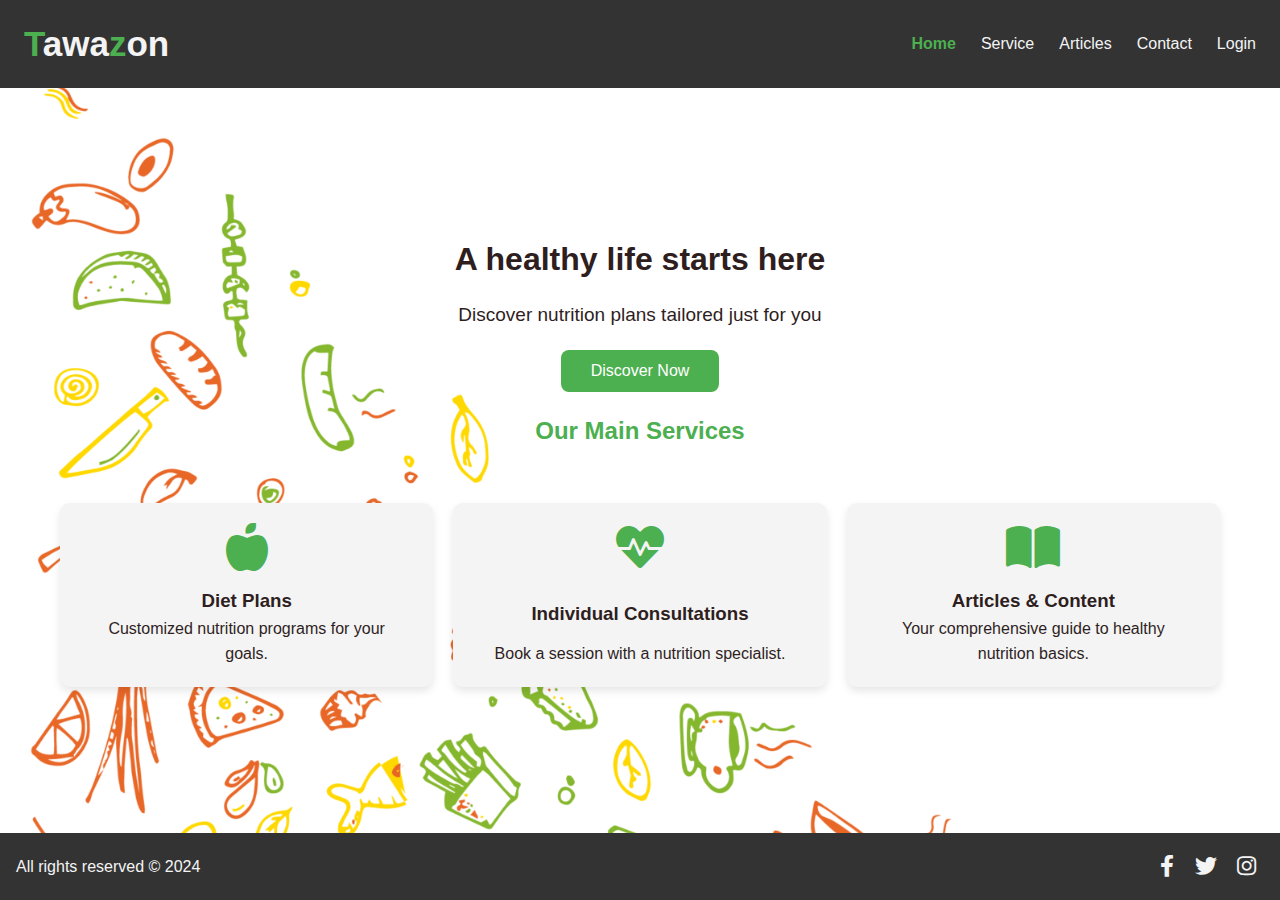
<file: index.html>
<!DOCTYPE html>
<html lang="en">
<head>
    <meta charset="UTF-8">
    <meta name="viewport" content="width=device-width, initial-scale=1.0">
    <title>Tawazon - Therapeutic Nutrition</title>
    <link rel="stylesheet" href="https://cdnjs.cloudflare.com/ajax/libs/font-awesome/6.0.0-beta3/css/all.min.css">
    <link rel="stylesheet" href="css/homebage.css"> 
</head>
<body>
    <header class="main-header">
        <div class="logo">
            <h1><span>T</span>awa<span>z</span>on</h1>
        </div>
        <nav class="main-nav">
            <ul class="nav_ul">
                <li class="nav_li"><a href="index.html" class="active">Home</a></li>
                <li class="nav_li"><a href="html/My_services/my_services.html">Service</a></li>
                <li class="nav_li"><a href="html/Articles/Articles.html">Articles</a></li>
                <li class="nav_li"><a href="html/contact/Contact.html">Contact</a></li>
                <li class="nav_li"><a href="html/login/login.html">Login</a></li>
            </ul>
        </nav>
    </header>

    <main class="main-content">
        <section class="hero-section">
             <div class="hero-content">
                <h2>A healthy life starts here</h2>
                <p>Discover nutrition plans tailored just for you</p>
                <button type="button" class="hero-button">Discover Now</button> </div>
        </section>
        <section class="services-section">
          <h2 class="section-title">Our Main Services</h2>
            <div class="services-card">
                <div class="service-card pl">
                    <i class="fas fa-apple-alt"></i>
                    <h3>Diet Plans</h3>
                    <p>Customized nutrition programs for your goals.</p>
                </div>
                <div class="service-card in">
                    <i class="fas fa-heartbeat"></i>
                    <h3>Individual Consultations</h3>
                    <p>Book a session with a nutrition specialist.</p>
                </div>
                <div class="service-card ar">
                    <i class="fas fa-book-open"></i>
                    <h3>Articles & Content</h3>
                    <p>Your comprehensive guide to healthy nutrition basics.</p>
                </div>
            </div>
        </section>
    </main>
    

    <footer class="main-footer">
        <p>All rights reserved © 2024</p>
        <div class="social-icons">
            <a href="#"><i class="fab fa-facebook-f"></i></a>
            <a href="#"><i class="fab fa-twitter"></i></a>
            <a href="#"><i class="fab fa-instagram"></i></a>
        </div>
    </footer>
</body>
</html>
</file>
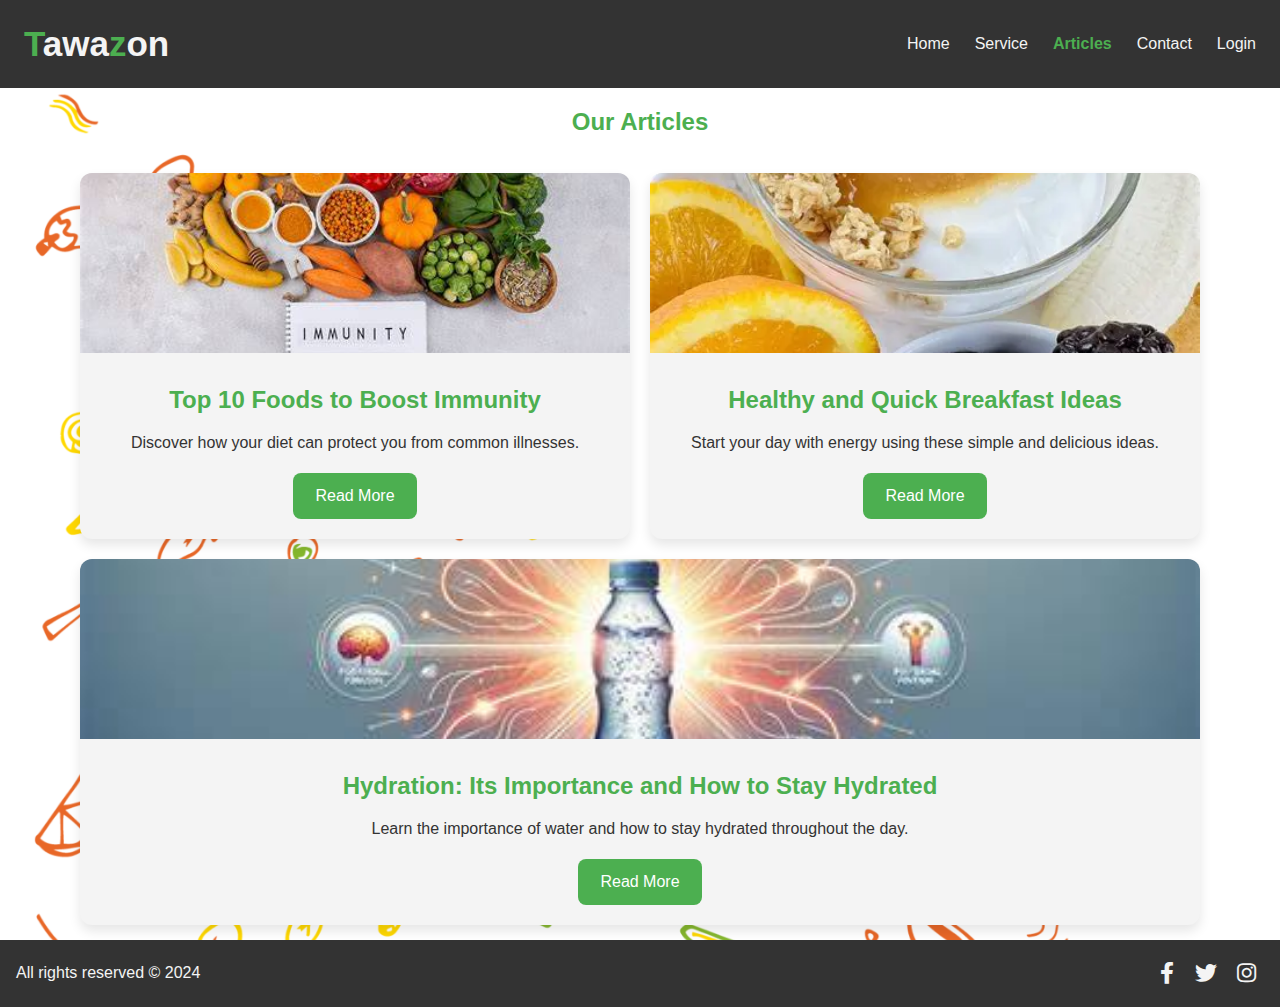
<file: html/Articles/Articles.html>
<!DOCTYPE html>
<html lang="en">
<head>
    <meta charset="UTF-8">
    <meta name="viewport" content="width=device-width, initial-scale=1.0">
    <title>Articles - Tawazon Website</title>
    <link rel="stylesheet" href="https://cdnjs.cloudflare.com/ajax/libs/font-awesome/6.0.0-beta3/css/all.min.css">
    <link rel="stylesheet" href="../../css/homebage.css">
</head>
<body>
    <header class="main-header">
        <div class="logo">
            <h1><span>T</span>awa<span>z</span>on</h1>
        </div>
        <nav class="main-nav">
            <ul class="nav_ul">
                <li class="nav_li"><a href="../../index.html">Home</a></li>
                <li class="nav_li"><a href="../My_services/my_services.html">Service</a></li>
                <li class="nav_li"><a href="Articles.html" class="active">Articles</a></li>
                <li class="nav_li"><a href="../contact/Contact.html">Contact</a></li>
                <li class="nav_li"><a href="../login/login.html">Login</a></li>
            </ul>
        </nav>
    </header>

    <main class="page-content">
        <h2 class="section-title"><span>Our</span> Articles</h2>
        <section class="articles-container">
            <div class="article-card">
                <img src="../../imge/Top 10 Foods to Boost Immunity.jpeg" alt="An image of various foods known to boost immunity.">
                <div class="article-content">
                    <h3>Top 10 Foods to Boost Immunity</h3>
                    <p>Discover how your diet can protect you from common illnesses.</p>
                    <a href="https://www.health.com/best-foods-for-immune-system-8425836" class="btn-small">Read More</a>
                </div>
            </div>

            <div class="article-card">
                <img src="../../imge/Article about healthy breakfast ideas.jpeg" alt="An image of a healthy breakfast with oats and fruits.">
                <div class="article-content">
                    <h3>Healthy and Quick Breakfast Ideas</h3>
                    <p>Start your day with energy using these simple and delicious ideas.</p>
                    <a href="https://www.tasteofhome.com/collection/healthy-breakfast-ideas-to-start-your-day/" class="btn-small">Read More</a>
                </div>
            </div>

            <div class="article-card">
                <img src="../../imge/Article about hydration.jpeg" alt="An image of a glass of water with lemon slices, representing hydration.">
                <div class="article-content">
                    <h3>Hydration: Its Importance and How to Stay Hydrated</h3>
                    <p>Learn the importance of water and how to stay hydrated throughout the day.</p>
                    <a href="https://www.news-medical.net/health/Healthy-Hydration-The-Science-and-Importance-of-Drinking.aspx" class="btn-small">Read More</a>
                </div>
            </div>
        </section>
    </main>

    <footer class="main-footer">
        <p>All rights reserved © 2024</p>
        <div class="social-icons">
            <a href="#"><i class="fab fa-facebook-f"></i></a>
            <a href="#"><i class="fab fa-twitter"></i></a>
            <a href="#"><i class="fab fa-instagram"></i></a>
        </div>
    </footer>
</body>
</html>
</file>
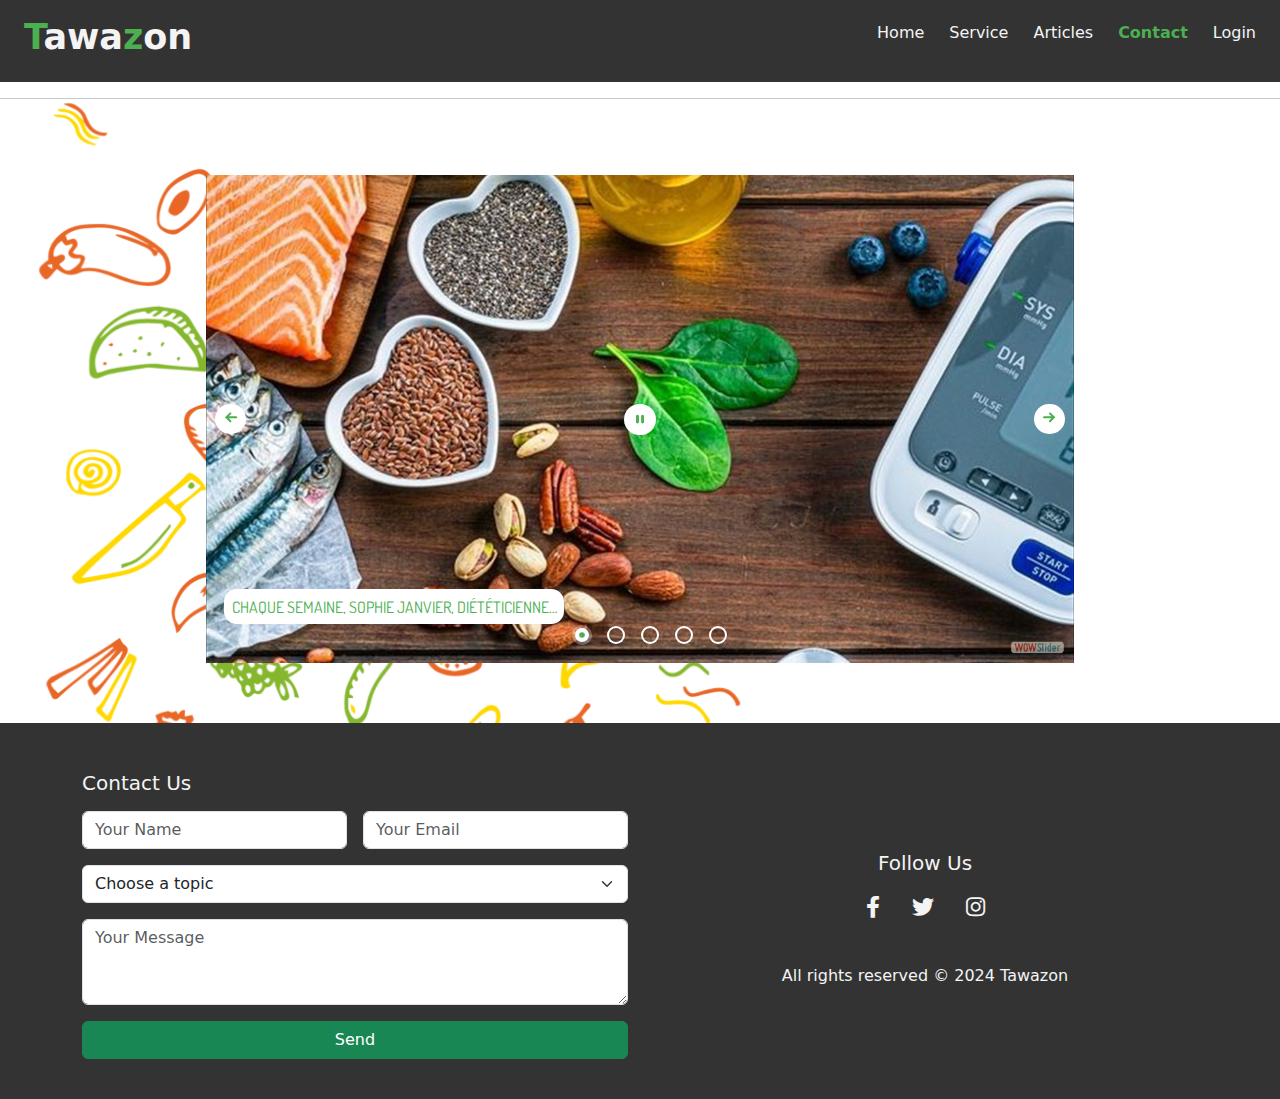
<file: html/contact/Contact.html>
<!DOCTYPE html>
<html lang="en">
<head>
  <meta charset="UTF-8">
  <meta name="viewport" content="width=device-width, initial-scale=1.0">
  <title>Tawazon - Therapeutic Nutrition</title>
  <link rel="stylesheet" href="../../css/homebage.css">
  <link rel="stylesheet" href="https://cdnjs.cloudflare.com/ajax/libs/font-awesome/6.0.0-beta3/css/all.min.css">

  <!-- Bootstrap -->
  <link href="https://cdn.jsdelivr.net/npm/bootstrap@5.3.2/dist/css/bootstrap.min.css" rel="stylesheet">

	<!-- Start WOWSlider.com HEAD section --> <!-- add to the <head> of your page -->
	<link rel="stylesheet" type="text/css" href="engine0/style.css" />
	<script type="text/javascript" src="engine0/jquery.js"></script>
	<!-- End WOWSlider.com HEAD section --></head>
<body>   
    <header class="main-header">
        <div class="logo">
            <h1><span>T</span>awa<span>z</span>on</h1>
        </div>
        <nav class="main-nav">
            <ul class="nav_ul">
                <li class="nav_li"><a href="../../index.html">Home</a></li>
                <li class="nav_li"><a href="../My_services/my_services.html">Service</a></li>
                <li class="nav_li"><a href="../Articles/Articles.html">Articles</a></li>
                <li class="nav_li"><a href="Contact.html" class="active">Contact</a></li>
                <li class="nav_li"><a href="../login/login.html">Login</a></li>
            </ul>
        </nav>
    </header>
  <hr>

  <!-- ===== Main ===== -->
  <main class="main-contact">
    <div class="hero_wos">
      	<!-- Start WOWSlider.com BODY section --> <!-- add to the <body> of your page -->
	<div id="wowslider-container0">
	<div class="ws_images"><ul>
		<li><img src="data0/images/chaque_semaine,_sophie_janvier,_ditticienne.jpg" alt="Chaque semaine, Sophie Janvier, diététicienne…" title="Chaque semaine, Sophie Janvier, diététicienne…" id="wows0_0"/></li>
		<li><img src="data0/images/ditch_the_diets_and_embrace_nourishing_meals_that.jpg" alt="Ditch the diets and embrace nourishing meals that…" title="Ditch the diets and embrace nourishing meals that…" id="wows0_1"/></li>
		<li><img src="data0/images/fuel_your_body_with_fast_burn_extreme!_burn_fat.jpg" alt="Fuel your body with Fast Burn Extreme! Burn fat…" title="Fuel your body with Fast Burn Extreme! Burn fat…" id="wows0_2"/></li>
		<li><a href="http://wowslider.net"><img src="data0/images/healthy.jpg" alt="slider" title="healthy" id="wows0_3"/></a></li>
		<li><img src="data0/images/manage_type_2_diabetes_with_a_strategic_diet.jpg" alt="Manage type 2 diabetes with a strategic diet…" title="Manage type 2 diabetes with a strategic diet…" id="wows0_4"/></li>
	</ul></div>
	<div class="ws_bullets"><div>
		<a href="#" title="Chaque semaine, Sophie Janvier, diététicienne…"><span><img src="data0/tooltips/chaque_semaine,_sophie_janvier,_ditticienne.jpg" alt="Chaque semaine, Sophie Janvier, diététicienne…"/>1</span></a>
		<a href="#" title="Ditch the diets and embrace nourishing meals that…"><span><img src="data0/tooltips/ditch_the_diets_and_embrace_nourishing_meals_that.jpg" alt="Ditch the diets and embrace nourishing meals that…"/>2</span></a>
		<a href="#" title="Fuel your body with Fast Burn Extreme! Burn fat…"><span><img src="data0/tooltips/fuel_your_body_with_fast_burn_extreme!_burn_fat.jpg" alt="Fuel your body with Fast Burn Extreme! Burn fat…"/>3</span></a>
		<a href="#" title="healthy"><span><img src="data0/tooltips/healthy.jpg" alt="healthy"/>4</span></a>
		<a href="#" title="Manage type 2 diabetes with a strategic diet…"><span><img src="data0/tooltips/manage_type_2_diabetes_with_a_strategic_diet.jpg" alt="Manage type 2 diabetes with a strategic diet…"/>5</span></a>
	</div></div><div class="ws_script" style="position:absolute;left:-99%"><a href="http://wowslider.net">html slider</a> by WOWSlider.com v9.0</div>
	<div class="ws_shadow"></div>
	</div>	
	<script type="text/javascript" src="engine0/wowslider.js"></script>
	<script type="text/javascript" src="engine0/script.js"></script>
	<!-- End WOWSlider.com BODY section -->
    </div>
  </main>
  <!-- ===== Footer ===== -->
<footer class="main-footer matext-white pt-5 pb-3">
  <div class="container">
    <div class="row">
      
      <div class="col-lg-6 col-md-12 mb-4">
        <h5 class="mb-3">Contact Us</h5>
        <form class="row g-3">
          <div class="col-md-6">
            <input type="text" class="form-control" placeholder="Your Name">
          </div>
          <div class="col-md-6">
            <input type="email" class="form-control" placeholder="Your Email">
          </div>
          <div class="col-12">
            <select class="form-select">
              <option selected disabled>Choose a topic</option>
              <option value="nutrition">Nutrition Advice</option>
              <option value="diet-plan">Custom Diet Plan</option>
              <option value="consultation">Consultation Appointment</option>
              <option value="other">Other</option>
            </select>
          </div>
          <div class="col-12">
            <textarea class="form-control" rows="3" placeholder="Your Message"></textarea>
          </div>
          <div class="col-12">
            <button type="submit" class="btn btn-success w-100">Send</button>
          </div>
        </form>
      </div>

      <div class="place_space col-lg-6 col-md-12 text-center ">
        <h5 class="mb-3">Follow Us</h5>
        <div class="social-icons d-flex justify-content-center gap-3 mb-3">
        <a href="#"><i class="fab fa-facebook-f"></i></a>
        <a href="#"><i class="fab fa-twitter"></i></a>            <a href="#"><i class="fab fa-instagram"></i></a>
        </div>

        <p class="mt-4">All rights reserved © 2024 Tawazon</p>
      </div>

    </div>
  </div>
</footer>

  <!-- Bootstrap JS -->
  <script src="https://cdn.jsdelivr.net/npm/bootstrap@5.3.2/dist/js/bootstrap.bundle.min.js"></script>
</body>
</html>
</file>
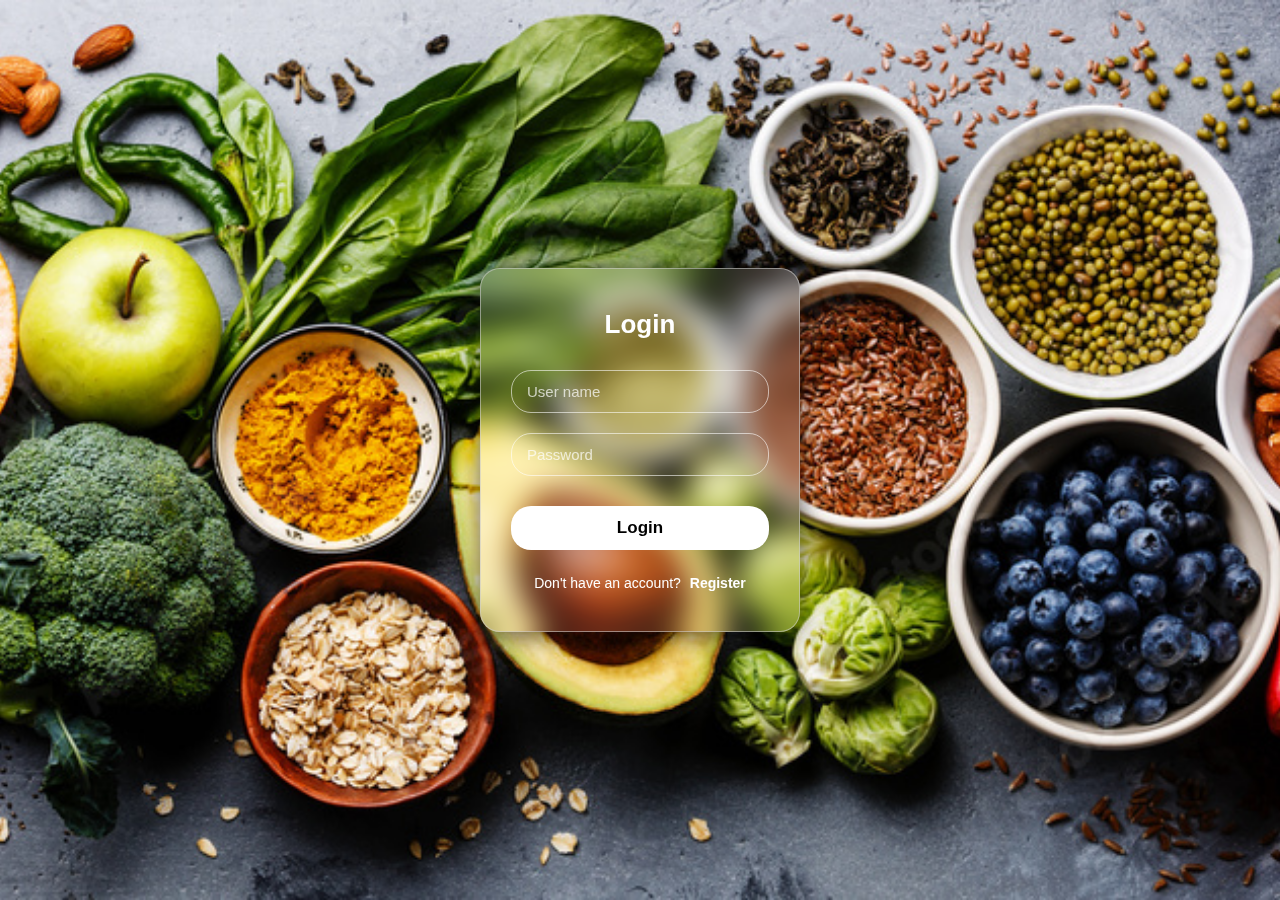
<file: html/login/login.html>
<!DOCTYPE html>
<html>

<head>
   <title>Login page</title>
   <meta charset="UTF-8">
   <link rel="stylesheet" href="../../css/login.css">
</head>
<body>
   <form onsubmit="window.location.href='../'; return false;">
      <h2>Login</h2>
      <input type="text" placeholder="User name" name="u-name" required>
      <input type="password" placeholder="Password" name="u-pass" required>
      <button type="submit">Login</button>
      <p>Don't have an account?
         <a href="../register.html">Register</a>
      </p>
   </form>
</body>
</html>
</file>
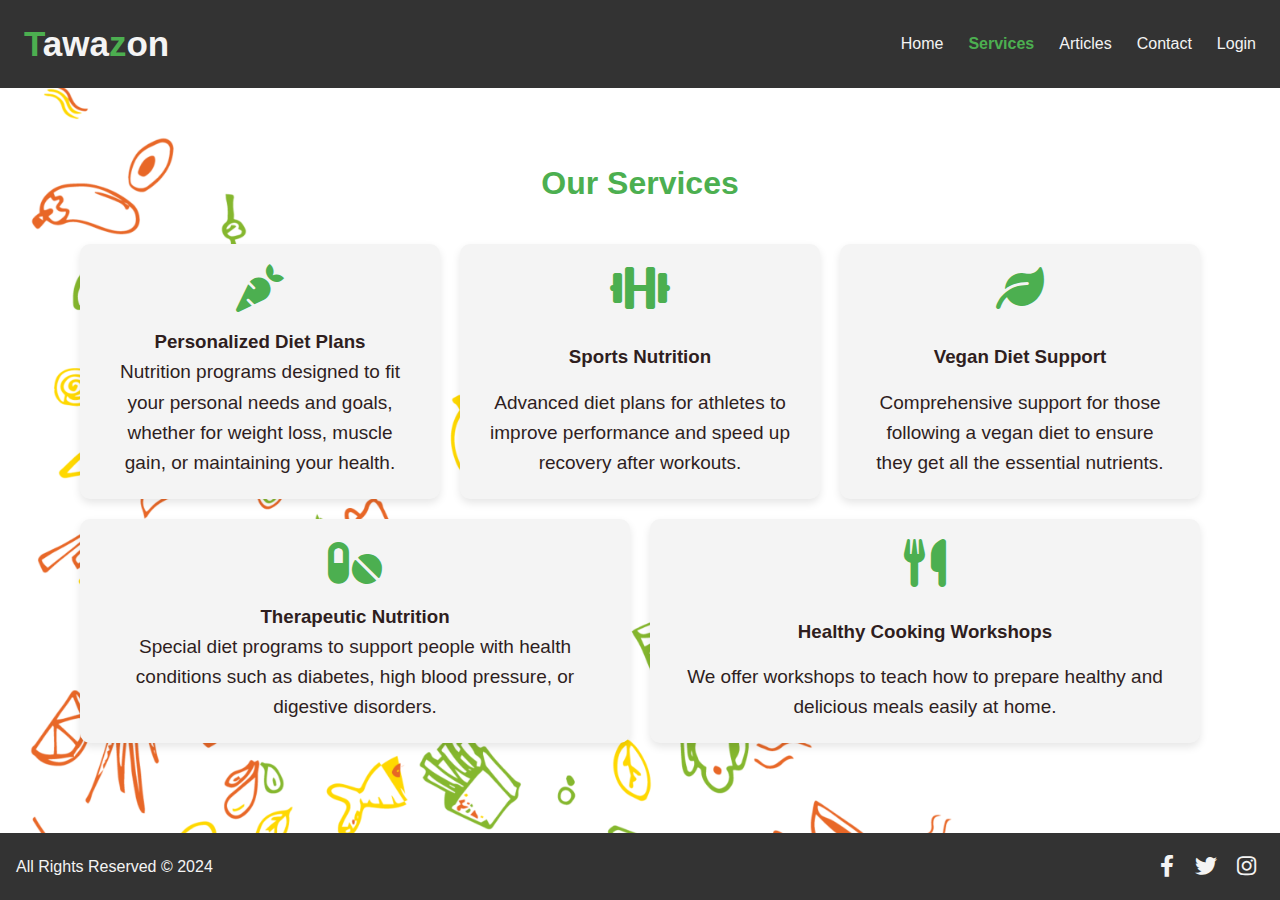
<file: html/My_services/my_services.html>
<!DOCTYPE html>
<html lang="en">
<head>
    <meta charset="UTF-8">
    <meta name="viewport" content="width=device-width, initial-scale=1.0">
    <title>Our Services - Tawazon</title>
    <link rel="stylesheet" href="https://cdnjs.cloudflare.com/ajax/libs/font-awesome/6.0.0-beta3/css/all.min.css">
    <link rel="stylesheet" href="../../css/homebage.css">
</head>
<body>
    <header class="main-header">
        <div class="logo">
            <h1><span>T</span>awa<span>z</span>on</h1>
        </div>
        <nav class="main-nav">
            <ul class="nav_ul">
                <li class="nav_li"><a href="../../index.html">Home</a></li>
                <li class="nav_li"><a href="my_services.html" class="active">Services</a></li>
                <li class="nav_li"><a href="../Articles/Articles.html">Articles</a></li>
                <li class="nav_li"><a href="../contact/Contact.html">Contact</a></li>
                <li class="nav_li"><a href="../login/login.html">Login</a></li>
            </ul>
        </nav>
    </header>

    <main class="main-content">
        <div class="hero-content">
            <h2 class="section-title">Our Services</h2>
            <section class="services-card"> <div class="service-card">
                    <i class="fas fa-carrot"></i>
                    <h3>Personalized Diet Plans</h3>
                    <p>Nutrition programs designed to fit your personal needs and goals, whether for weight loss, muscle gain, or maintaining your health.</p>
                </div>
                <div class="service-card">
                    <i class="fas fa-dumbbell"></i>
                    <h3>Sports Nutrition</h3>
                    <p>Advanced diet plans for athletes to improve performance and speed up recovery after workouts.</p>
                </div>
                <div class="service-card">
                    <i class="fas fa-leaf"></i>
                    <h3>Vegan Diet Support</h3>
                    <p>Comprehensive support for those following a vegan diet to ensure they get all the essential nutrients.</p>
                </div>
                <div class="service-card">
                    <i class="fas fa-pills"></i>
                    <h3>Therapeutic Nutrition</h3>
                    <p>Special diet programs to support people with health conditions such as diabetes, high blood pressure, or digestive disorders.</p>
                </div>
                <div class="service-card">
                    <i class="fas fa-utensils"></i>
                    <h3>Healthy Cooking Workshops</h3>
                    <p>We offer workshops to teach how to prepare healthy and delicious meals easily at home.</p>
                </div>
            </section>
        </div>
    </main>

    <footer class="main-footer">
        <p>All Rights Reserved © 2024</p>
        <div class="social-icons">
            <a href="#"><i class="fab fa-facebook-f"></i></a>
            <a href="#"><i class="fab fa-twitter"></i></a>
            <a href="#"><i class="fab fa-instagram"></i></a>
        </div>
    </footer>
</body>
</html>
</file>
<file: css/homebage.css>
/* Variables for colors and spacing */
:root {
  --primary-color: #4CAF50;
  --secondary-color: #f4f4f4;
  --text-color: #333;
  --footer-bg-color: #333;
  --footer-text-color: #fff;
  --shadow-light: 0 4px 8px rgba(0, 0, 0, 0.1);
  --shadow-strong: 0 8px 16px rgba(0, 0, 0, 0.2);
}

/* Global Styles */
* {
  box-sizing: border-box;
  margin: 0;
  padding: 0;
}

body {
  min-height: 100vh;
  font-family: Arial, sans-serif;
  line-height: 1.6;
  background-image: url("../imge/background.png");
  background-repeat:no-repeat ;
  background-size: cover;
  color: var(--text-color);
  display: flex;
  flex-direction: column;
}
/* Header */
.main-header {
  position: sticky;
  z-index: 1000;
  top: 0;
  width: 100%;
  background-color: var(--text-color);
  color: var(--secondary-color);
  display: flex;
  justify-content: space-between;
  align-items: center;
  padding: 16px 24px;
}

.main-header .logo h1 {
  font-size: 35px;
  font-weight: bold;
  color: var(--secondary-color);
}

.main-header span {
  color: var(--primary-color);
}

.main-nav ul {
  list-style: none;
  display: flex;
  gap: 25px;
}

.main-nav a {
  color: var(--secondary-color);
  text-decoration: none;
  font-size: 16px;
  transition: all 0.3s ease;
}

.main-nav a:hover,
.main-nav a.active {
  color: var(--primary-color);
  font-weight: bold;
  transform: scale(1.05);
}

/* Main Content - General */
.main-content, .main-contact {
  flex: 1;
  width: 100%;
  padding: 40px 20px;
}

.main-content, .main-contact {
  display: flex;
  flex-direction: column;
  justify-content: center;
  align-items: center;
  color: #2f1e1e;
  text-align: center;
}

/* Hero Section */
.hero-content {
  z-index: 2;
  padding: 20px;
}

.hero-content h2 {
  font-size: 32px;
  margin-bottom: 15px;
}

.hero-content p {
  font-size: 19px;
  max-width: 700px;
  margin: 0 auto;
}

.hero-content button {
  display: inline-block;
  background: var(--primary-color);
  color: var(--footer-text-color);
  padding: 12px 30px;
  margin-top: 20px;
  border-radius: 8px;
  transition: all 0.3s ease;
  border: none;
  cursor: pointer;
  font-size: 16px;
}

.hero-content button:hover {
  background-color: var(--text-color);
  transform: translateY(-2px);
}

/* Common Section Title */
.section-title {
  font-size: 24px;
  color: var(--primary-color);
  text-align: center;
  margin-bottom: 32px;
}

/* Common Card Styles */
.card, .article-card, .service-card {
  background-color: var(--secondary-color);
  border-radius: 10px;
  box-shadow: var(--shadow-light);
  text-align: center;
  transition: transform 0.3s, box-shadow 0.3s;
}

.card:hover, .article-card:hover, .service-card:hover {
  transform: translateY(-10px);
  box-shadow: var(--shadow-strong);
}

/* Services Cards */
.services-card {
  display: flex;
  flex-wrap: wrap;
  justify-content: center;
  align-items: stretch;
  gap: 20px;
  padding: 20px 40px;
}

.service-card {
  flex: 1 1 calc(33.33% - 40px);
  min-width: 300px;
  padding: 20px 30px;
  display: flex;
  flex-direction: column;
  justify-content: space-between;
}

.service-card i {
  font-size: 48px;
  color: var(--primary-color);
  margin-bottom: 15px;
}

/* Articles Cards */
.articles-container {
    display: flex;
    flex-wrap: wrap;
    justify-content: center;
    align-items: stretch;
    gap: 20px;
    padding: 0 40px;
    max-width: 1200px;
    margin: 0 auto;
}

.page-content{
  padding: 15Px 0 ;
}
.article-card {
    flex: 1 1 calc(33%);
    background-color: var(--secondary-color);
    border-radius: 12px;
    box-shadow: 0 6px 12px rgba(0,0,0,0.1); 
    overflow: hidden;
    text-align: center;
    transition: transform 0.3s;
}

.article-card:hover {
    transform: translateY(-8px);
    box-shadow: 0 12px 24px rgba(0,0,0,0.2);
}

.article-card img {
  width: 100%;        
  max-height: 180px;         
  object-fit: cover;  
  transition: transform 0.3s;
}

.article-card:hover img {
    transform: scale(1.05);    
}

.article-content {
  padding: 20px;
}

.article-content h3 {
  font-size: 24px;
  margin-bottom: 12px;
  color: var(--primary-color);
  font-weight: 600;
}

.article-content p {
  font-size: 16px;
  margin-bottom: 18px;
  color: var(--text-color);
  line-height: 1.5;
}

.btn-small {
  display: inline-block;
  background-color: var(--primary-color);
  color: var(--footer-text-color);
  padding: 10px 22px;
  border-radius: 8px;
  text-decoration: none;
  font-weight: 500;
  transition: all 0.3s ease;
}

.btn-small:hover {
  background-color: var(--text-color);
  color: var(--secondary-color);
  transform: translateY(-2px);
}



/* Footer */
.main-footer {
  background-color: var(--footer-bg-color);
  color: var(--secondary-color);
  display: flex;
  justify-content: space-between;
  width: 100%;
  padding: 16px;
  align-items: center;
  font-size: 16px;
}

.social-icons a {
  color: var(--secondary-color);
  margin: 0 8px;
  font-size: 22px;
  transition: color 0.3s ease;
}
.social-icons a:hover {
  color: var(--primary-color);
}
/* Contact Section */
.hero_wos{
  width: 70%;
  margin: 20px auto;
}
.place_space{
  display: flex;
  flex-direction: column;
  justify-content: center;
  align-items: center;
}
/* Media Queries */
@media (max-width: 1200px) {
  .service-card,
  .article-card {
    flex: 1 1 calc(33.33% - 20px);
  }
  .hero_wos {
    width: 80%;
  }
}
@media (max-width: 768px) {
  .services-card,
  .articles-container {
    flex-direction: row;
    flex-wrap: wrap;
    justify-content: center;
  }
  .service-card,
  .article-card {
    flex: 1 1 calc(50% - 20px);
    min-width: 250px;
  }
  .hero-content h2 {
    font-size: 26px;
  }
  .hero-content p {
    font-size: 16px;
  }
}
@media (max-width: 680px) {
  body {
    font-size: 14px;
    line-height: 1.4;
  }
  .main-header {
    flex-direction: column;
    align-items: center;
    padding: 12px 16px;
    gap: 10px;
  }
  .main-header .logo h1 {
    font-size: 24px;
  }
  .hero-content h2 {
    font-size: 22px;
  }
  .hero-content p {
    font-size: 15px;
  }
  .hero-content button,
  .btn-small {
    width: 100%;
    font-size: 14px;
    padding: 10px;
  }

  .service-card,
  .article-card {
    width: 100%;
    margin: 0 auto;
  }
}
</file>
<file: css/login.css>
* {
         margin: 0;
         padding: 0;
         box-sizing: border-box;
      }

      body {
         background-image: url("../imge/food1.jpeg"); /* غيّر المسار حسب صورتك */
         background-repeat: no-repeat;
         background-size: cover;
         background-position: center;
         background-attachment: fixed;
         font-family: 'Segoe UI', Tahoma, Geneva, Verdana, sans-serif;
         display: flex;
         justify-content: center;
         align-items: center;
         min-height: 100vh;
         padding: 20px;
      }

      form {
         display: flex;
         flex-direction: column;
         justify-content: center;
         align-items: center;
         border: 1px solid #cccccc94;
         border-radius: 20px;
         background-color: rgba(255, 255, 255, 0.08);
         width: 320px;
         max-width: 100%;
         padding: 40px 30px;
         color: #fff;
         backdrop-filter: blur(15px);
         box-shadow: 0 4px 25px rgba(0, 0, 0, 0.6);
         transition: all 0.3s ease;
      }

      h2 {
         margin-bottom: 20px;
         font-size: 26px;
         font-weight: bold;
         text-align: center;
         color: #fff;
      }

      input {
         width: 100%;
         padding: 12px 15px;
         margin: 10px 0;
         border-radius: 20px;
         background-color: transparent;
         color: #fff;
         border: 1px solid #ffffff94;
         outline: none;
         font-size: 15px;
         transition: all 0.3s ease;
      }

      input:focus {
         border: 1px solid #fff;
         background-color: rgba(255, 255, 255, 0.1);
      }

      button {
         width: 100%;
         padding: 12px;
         border-radius: 20px;
         background-color: #ffffff;
         color: #000;
         border: none;
         cursor: pointer;
         margin-top: 20px;
         font-size: 17px;
         font-weight: 600;
         transition: all 0.3s ease;
      }

      button:hover {
         background-color: #7a7a7a;
         color: #fff;
      }

      input::placeholder {
         color: rgba(255, 255, 255, 0.7);
      }

      p {
         font-size: 14px;
         margin-top: 25px;
         text-align: center;
      }

      a {
         color: #fff;
         font-weight: 600;
         margin-left: 5px;
         text-decoration: none;
         transition: 0.3s;
      }

      a:hover {
         color: #000;
      }
            /* ===== Responsive ===== */
      @media (max-width: 768px) {
         form {
            width: 90%;
            padding: 30px 20px;
         }

         h2 {
            font-size: 22px;
         }

         button {
            font-size: 16px;
            padding: 10px;
         }
      }

      @media (max-width: 480px) {
         form {
            width: 100%;
            padding: 25px 15px;
         }

         h2 {
            font-size: 20px;
         }

         input {
            font-size: 14px;
            padding: 10px;
         }

         button {
            font-size: 15px;
            padding: 10px;
         }

         p {
            font-size: 12px;
         }
      }
</file>
<file: html/contact/engine0/style.css>
/*
 *	generated by WOW Slider 9.0
 *	template Animated
 */
@import url(https://fonts.googleapis.com/css?family=Dosis:600&subset=latin,latin-ext);
@font-face {
  font-family: 'ws-ctrl-animated';
  src: url('ws-ctrl-animated.eot');
  src: url('ws-ctrl-animated.eot#iefix') format('embedded-opentype'),
       url('ws-ctrl-animated.svg#ws-ctrl-animated') format('svg');
  font-weight: normal;
  font-style: normal;
}
@font-face {
  font-family: 'ws-ctrl-animated';
  src: url('[data-uri]') format('woff'),
  url('[data-uri]') format('truetype');
}
#wowslider-container0 { 
	display: table;
	zoom: 1; 
	position: relative;
	width: 100%;
	max-width: 1280px;
	max-height:720px;
	margin:0px auto 0px;
	z-index:90;
	text-align:left; /* reset align=center */
	font-size: 10px;
	text-shadow: none; /* fix some user styles */

	/* reset box-sizing (to boostrap friendly) */
	-webkit-box-sizing: content-box;
	-moz-box-sizing: content-box;
	box-sizing: content-box; 
}
* html #wowslider-container0{ width:1280px }
#wowslider-container0 .ws_images ul{
	position:relative;
	width: 10000%; 
	height:100%;
	left:0;
	list-style:none;
	margin:0;
	padding:0;
	border-spacing:0;
	overflow: visible;
	/*table-layout:fixed;*/
}
#wowslider-container0 .ws_images ul li{
	position: relative;
	width:1%;
	height:100%;
	line-height:0; /*opera*/
	overflow: hidden;
	float:left;
	/*font-size:0;*/
	padding:0 0 0 0 !important;
	margin:0 0 0 0 !important;
}

#wowslider-container0 .ws_images{
	position: relative;
	left:0;
	top:0;
	height:100%;
	max-height:720px;
	max-width: 1280px;
	vertical-align: top;
	border:none;
	overflow: hidden;
}
#wowslider-container0 .ws_images ul a{
	width:100%;
	height:100%;
	max-height:720px;
	display:block;
	color:transparent;
}
#wowslider-container0 img{
	max-width: none !important;
}
#wowslider-container0 .ws_images .ws_list img,
#wowslider-container0 .ws_images > div > img{
	width:100%;
	border:none 0;
	max-width: none;
	padding:0;
	margin:0;
}
#wowslider-container0 .ws_images > div > img {
	max-height:720px;
}

#wowslider-container0 .ws_images iframe {
	position: absolute;
	z-index: -1;
}

#wowslider-container0 .ws-title > div {
	display: inline-block !important;
}

#wowslider-container0 a{ 
	text-decoration: none; 
	outline: none; 
	border: none; 
}

#wowslider-container0  .ws_bullets { 
	float: left;
	position:absolute;
	z-index:70;
}
#wowslider-container0  .ws_bullets div{
	position:relative;
	float:left;
	font-size: 0px;
}
/* compatibility with Joomla styles */
#wowslider-container0  .ws_bullets a {
	line-height: 0;
}

#wowslider-container0  .ws_script{
	display:none;
}
#wowslider-container0 sound, 
#wowslider-container0 object{
	position:absolute;
}

/* prevent some of users reset styles */
#wowslider-container0 .ws_effect {
	position: static;
	width: 100%;
	height: 100%;
}

#wowslider-container0 .ws_photoItem {
	border: 2em solid #fff;
	margin-left: -2em;
	margin-top: -2em;
}
#wowslider-container0 .ws_cube_side {
	background: #A6A5A9;
}


#wowslider-container0.ws_gestures {
	cursor: -webkit-grab;
	cursor: -moz-grab;
	cursor: url("[data-uri]"), move;
}
#wowslider-container0.ws_gestures.ws_grabbing {
	cursor: -webkit-grabbing;
	cursor: -moz-grabbing;
	cursor: url("[data-uri]"), move;
}

/* hide controls when video start play */
#wowslider-container0.ws_video_playing .ws_bullets,
#wowslider-container0.ws_video_playing .ws_fullscreen,
#wowslider-container0.ws_video_playing .ws_next,
#wowslider-container0.ws_video_playing .ws_prev {
	display: none;
}


/* youtube/vimeo buttons */
#wowslider-container0 .ws_video_btn {
	position: absolute;
	display: none;
	cursor: pointer;
	top: 0;
	left: 0;
	width: 100%;
	height: 100%;
	z-index: 55;
}
#wowslider-container0 .ws_video_btn.ws_youtube,
#wowslider-container0 .ws_video_btn.ws_vimeo {
	display: block;
}
#wowslider-container0 .ws_video_btn div {
	position: absolute;
	background-image: url(./playvideo.png);
	background-size: 200%;
	top: 50%;
	left: 50%;
	width: 7em;
	height: 5em;
	margin-left: -3.5em;
	margin-top: -2.5em;
}
#wowslider-container0 .ws_video_btn.ws_youtube div {
	background-position: 0 0;
}
#wowslider-container0 .ws_video_btn.ws_youtube:hover div {
	background-position: 100% 0;
}
#wowslider-container0 .ws_video_btn.ws_vimeo div {
	background-position: 0 100%;
}
#wowslider-container0 .ws_video_btn.ws_vimeo:hover div {
	background-position: 100% 100%;
}

#wowslider-container0 .ws_playpause.ws_hide {
	display: none !important;
}

#wowslider-container0  .ws_bullets { 
	padding: 10px; 
}
#wowslider-container0 .ws_bullets a { 
	position:relative;
	display: inline-block;
	margin: 4px 10px;
	padding: 7px;
	width: 0;
	-webkit-border-radius: 50%;
	-moz-border-radius: 50%;
	border-radius: 50%;
	-webkit-box-shadow: 0 0 0 2px #fff;
	-moz-box-shadow: 0 0 0 2px #fff;
	box-shadow: 0 0 0 2px #fff;
	
	-webkit-transition: all 0.3s;
	-moz-transition: all 0.3s;
	-ms-transition: all 0.3s;
	-o-transition: all 0.3s;
	transition: all 0.3s;
}
#wowslider-container0 .ws_bullets a:hover:after{
	background-color: #4caf50;
}
#wowslider-container0 .ws_bullets a.ws_selbull, #wowslider-container0 .ws_bullets a:hover{
	background-color: #fff;
	-webkit-box-shadow: 0 0 0 3px rgba(255,255,255,0.3);
	-moz-box-shadow: 0 0 0 3px rgba(255,255,255,0.3);
	box-shadow: 0 0 0 3px rgba(255,255,255,0.3);
}
#wowslider-container0 .ws_bullets a.ws_selbull:after,
#wowslider-container0 .ws_bullets a.ws_overbull:after{
	position: absolute;
	content:'';
	top: 0;
	left: 0;
	width: 100%;
	height: 100%;
	background-color: #4caf50;
	
	-webkit-transition: all 0.3s;
	-moz-transition: all 0.3s;
	-ms-transition: all 0.3s;
	-o-transition: all 0.3s;
	transition: all 0.3s;
	
	-webkit-border-radius: 50%;
	-moz-border-radius: 50%;
	border-radius: 50%;
	
	-webkit-transform:scale(0.4);
	-moz-transform:scale(0.4);
	-o-transform:scale(0.4);
	transform:scale(0.4);	
}
@-webkit-keyframes nextArrow {
	49% { -webkit-transform: translate(100%); }
	50% { opacity: 0; -webkit-transform: translate(-100%); }
	51% { opacity: 1; }
}
@-moz-keyframes nextArrow {
	49% { -moz-transform: translate(100%); }
	50% { opacity: 0; -moz-transform: translate(-100%); }
	51% { opacity: 1; }
}
@keyframes nextArrow {
	49% { transform: translate(100%); }
	50% { opacity: 0; transform: translate(-100%); }
	51% { opacity: 1; }
}

@-webkit-keyframes prevArrow {
	49% { -webkit-transform: translate(-100%); }
	50% { opacity: 0; -webkit-transform: translate(100%); }
	51% { opacity: 1; }
}
@-moz-keyframes prevArrow {
	49% { -moz-transform: translate(-100%); }
	50% { opacity: 0; -moz-transform: translate(100%); }
	51% { opacity: 1; }
}
@keyframes prevArrow {
	49% { transform: translate(-100%); }
	50% { opacity: 0; transform: translate(100%); }
	51% { opacity: 1; }
}
#wowslider-container0 a.ws_next, #wowslider-container0 a.ws_prev {
	font: 2.8em "ws-ctrl-animated";
	z-index:60;
	color: #4caf50;
	background-color:#fff;
	overflow: hidden;
	width: 1.6em;
	height: 1.6em;
	-webkit-border-radius: 50%;
	-moz-border-radius: 50%;
	border-radius: 50%;
	
	-webkit-transition: all .4s ease;
  	-moz-transition: all .4s ease;
  	-o-transition: all .4s ease;
  	transition: all .4s ease;
}
#wowslider-container0 a.ws_next {
	position:absolute;
	top:50%;
	margin-top:-0.8em;
	right: 0.5em;
}
#wowslider-container0 a.ws_prev {
	position:absolute;
	top:50%;
	margin-top:-0.8em;
	left: 0.5em;
}
#wowslider-container0 a.ws_next:after,
#wowslider-container0 a.ws_prev:after {
	display: block;
	text-align: center;
	line-height: 1.5em;	
	line-height: 1.9em\9; /* ie9 hack */
	
	-webkit-transition: color .4s ease;
  	-moz-transition: color .4s ease;
  	-o-transition: color .4s ease;
  	transition: color .4s ease;
}
/* IE10+ hacks */
_:-ms-input-placeholder, :root #wowslider-container0 a.ws_prev:after {line-height: 1.9em;}
/* IE10+ hacks */
_:-ms-input-placeholder, :root #wowslider-container0 a.ws_next:after {line-height: 1.9em;}
#wowslider-container0 a.ws_next:after{
	content:'\e801';
}
#wowslider-container0 a.ws_prev:after{
	content:'\e800';
}
#wowslider-container0 a.ws_next:hover:after{
	color: #fff;
	-webkit-animation: nextArrow 0.3s forwards;
	-moz-animation: nextArrow 0.3s forwards;
	animation: nextArrow 0.3s forwards;
}
#wowslider-container0 a.ws_prev:hover:after{
	color: #fff;
	-webkit-animation: prevArrow 0.3s forwards;
	-moz-animation: prevArrow 0.3s forwards;
	animation: prevArrow 0.3s forwards;
}
#wowslider-container0 a.ws_next:hover,
#wowslider-container0 a.ws_prev:hover{
	background-color: #4caf50;
	-webkit-box-shadow: 0 0 0 0.25em rgba(255,255,255,0.3);
	-moz-box-shadow: 0 0 0 0.25em rgba(255,255,255,0.3);
	box-shadow: 0 0 0 0.25em rgba(255,255,255,0.3);
}

/*playpause*/
@-webkit-keyframes playAnimate {
	49% { -webkit-transform: translateY(100%); }
	50% { opacity: 0; -webkit-transform: translateY(-100%); }
	51% { opacity: 1; }
}
@-moz-keyframes playAnimate {
	49% { -moz-transform: translateY(100%); }
	50% { opacity: 0; -moz-transform: translateY(-100%); }
	51% { opacity: 1; }
}
@keyframes playAnimate {
	49% { transform: translateY(100%); }
	50% { opacity: 0; transform: translateY(-100%); }
	51% { opacity: 1; }
}
@-webkit-keyframes pauseAnimate {
	49% { -webkit-transform: translateY(-100%); }
	50% { opacity: 0; -webkit-transform: translateY(100%); }
	51% { opacity: 1; }
}
@-moz-keyframes pauseAnimate {
	49% { -moz-transform: translateY(-100%); }
	50% { opacity: 0; -moz-transform: translateY(100%); }
	51% { opacity: 1; }
}
@keyframes pauseAnimate {
	49% { transform: translateY(-100%); }
	50% { opacity: 0; transform: translateY(100%); }
	51% { opacity: 1; }
}
#wowslider-container0 .ws_playpause {
	position:absolute;
	top:50%;
	left: 50%;
	margin-top:-1.15em;
	font: 2em "ws-ctrl-animated";
	color: #4caf50;
	background-color:#fff;
	z-index: 59;
	text-decoration: none;
	margin-left: -1.15em;
	width: 2.3em;
	height: 2.3em;
	-webkit-border-radius: 50%;
	-moz-border-radius: 50%;
	border-radius: 50%;
	overflow: hidden;
	
	 -webkit-transition: all .4s ease;
  	-moz-transition: all .4s ease;
  	-o-transition: all .4s ease;
  	transition: all .4s ease;
}
#wowslider-container0 .ws_playpause:hover {
	background-color: #4caf50;
	-webkit-box-shadow: 0 0 0 0.35em rgba(255,255,255,0.3);
	-moz-box-shadow: 0 0 0 0.35em rgba(255,255,255,0.3);
	box-shadow: 0 0 0 0.35em rgba(255,255,255,0.3);
}
#wowslider-container0 .ws_playpause:after{
	display: block;
	text-align: center;
	line-height: 2.3em;
	line-height: 2.6em\9; /* ie9 hack */
	
	-webkit-transition: color .4s ease;
  	-moz-transition: color .4s ease;
  	-o-transition: color .4s ease;
  	transition: color .4s ease;
}
/* IE10+ hacks */
_:-ms-input-placeholder, :root #wowslider-container0 .ws_playpause:after {line-height: 2.6em;}
#wowslider-container0 .ws_pause:after {
	content: '\e803';
}
#wowslider-container0 .ws_play:after {
	content: '\e802';
}	
#wowslider-container0 .ws_pause:hover:after {
	color: #fff;
	-webkit-animation: pauseAnimate 0.3s forwards;
	-moz-animation: pauseAnimate 0.3s forwards;
	animation: pauseAnimate 0.3s forwards;
}
#wowslider-container0 .ws_play:hover:after {
	color: #fff;
	-webkit-animation: playAnimate 0.3s forwards;
	-moz-animation: playAnimate 0.3s forwards;
	animation: playAnimate 0.3s forwards;
}
/* bottom center */
#wowslider-container0  .ws_bullets {
	bottom:7px;
	left:50%;
}
#wowslider-container0  .ws_bullets div{
	left:-50%;
}
#wowslider-container0 .ws_bulframe span{
	visibility: visible;
	opacity: 1;
	position: absolute;
	width: 0; 
	height: 0; 
	border-left: 7px solid transparent;
	border-right: 7px solid transparent;
	border-top: 7px solid #fff;

	bottom:-8px;
	margin-left:-7px;
	left:43px;
}#wowslider-container0 .ws-title{
	position: absolute;	
	font: 1.3em 'Dosis', sans-serif;
	margin-right:10em;
	z-index: 50;
    color: #FFFFFF;
	left: 1em;
	background: none;
	padding: 1em;
	bottom: 30px;
	top: auto;
	opacity: 1;
}
#wowslider-container0 .ws-title div,#wowslider-container0 .ws-title span{
	display:inline-block;
	padding: 0.5em;
	text-transform: uppercase;	
}
#wowslider-container0 .ws-title div{
	display:block;
	margin-top:0.5em;
	font-size: 1.1em;
	padding: 0.7em;
	line-height: 1.15em;
	background-color:#4caf50;
	color:#fff;
	
	-webkit-border-radius: 0.8em;
	-moz-border-radius: 0.8em;
	border-radius: 0.8em;
}
#wowslider-container0 .ws-title span{
	font-size: 1.8em;
	-webkit-border-radius: 0.8em;
	-moz-border-radius: 0.8em;
	border-radius: 0.8em;
	background-color:#fff;
	color:#4caf50;
}#wowslider-container0 .ws_images > ul{
	animation: wsBasic 20s infinite;
	-moz-animation: wsBasic 20s infinite;
	-webkit-animation: wsBasic 20s infinite;
}
@keyframes wsBasic{0%{left:-0%} 10%{left:-0%} 20%{left:-100%} 30%{left:-100%} 40%{left:-200%} 50%{left:-200%} 60%{left:-300%} 70%{left:-300%} 80%{left:-400%} 90%{left:-400%} }
@-moz-keyframes wsBasic{0%{left:-0%} 10%{left:-0%} 20%{left:-100%} 30%{left:-100%} 40%{left:-200%} 50%{left:-200%} 60%{left:-300%} 70%{left:-300%} 80%{left:-400%} 90%{left:-400%} }
@-webkit-keyframes wsBasic{0%{left:-0%} 10%{left:-0%} 20%{left:-100%} 30%{left:-100%} 40%{left:-200%} 50%{left:-200%} 60%{left:-300%} 70%{left:-300%} 80%{left:-400%} 90%{left:-400%} }

#wowslider-container0 .ws_bullets  a img{
	text-indent:0;
	display:block;
	bottom:15px;
	left:-43px;
	visibility:hidden;
	position:absolute;
    border: 1px solid #FFFFFF;
	max-width:none;
}
#wowslider-container0 .ws_bullets a:hover img{
	visibility:visible;
}

#wowslider-container0 .ws_bulframe div div{
	height:48px;
	overflow:visible;
	position:relative;
}
#wowslider-container0 .ws_bulframe div {
	left:0;
	overflow:hidden;
	position:relative;
	width:85px;
	background-color:#FFFFFF;
}
#wowslider-container0  .ws_bullets .ws_bulframe{
	display:none;
	bottom:25px;
	margin-left:4px;
	overflow:visible;
	position:absolute;
	cursor:pointer;
    border: 3px solid #FFFFFF;
}#wowslider-container0 .ws_bulframe div div{
	height: auto;
}

@media all and (max-width:760px) {
	#wowslider-container0 .ws_fullscreen {
		display: block;
	}
}
@media all and (max-width:400px){
	#wowslider-container0 .ws_controls,
	#wowslider-container0 .ws_bullets,
	#wowslider-container0 .ws_thumbs{
		display: none
	}
}
</file>
